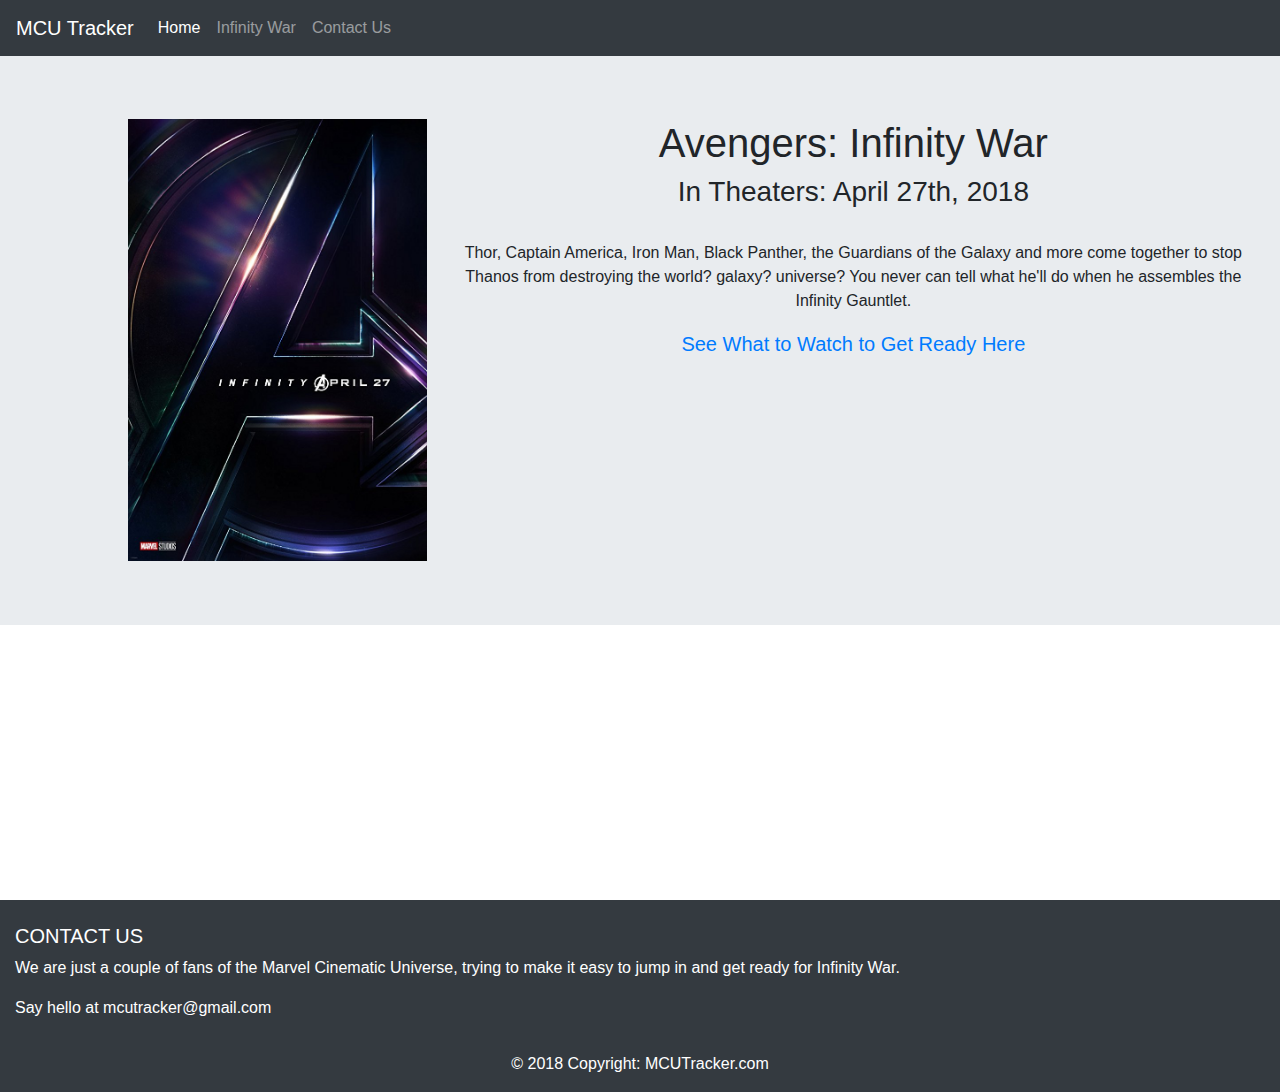
<file: index.html>
<!DOCTYPE html>
<html>

<head>
	<!-- Global site tag (gtag.js) - Google Analytics -->
	<script async src="https://www.googletagmanager.com/gtag/js?id=UA-115692729-1"></script>
	<script>
  		window.dataLayer = window.dataLayer || [];
 	 	function gtag(){dataLayer.push(arguments);}
 	 	gtag('js', new Date());

 	 	gtag('config', 'UA-115692729-1');
	</script>

	<title>MCU Tracker - Your Guide to the Marvel Cinematic Universe</title>

	<link rel="stylesheet" href="https://maxcdn.bootstrapcdn.com/bootstrap/4.0.0/css/bootstrap.min.css" integrity="sha384-Gn5384xqQ1aoWXA+058RXPxPg6fy4IWvTNh0E263XmFcJlSAwiGgFAW/dAiS6JXm" crossorigin="anonymous">
	<link rel="stylesheet" type="text/css" href="css/main.css">
	<link rel="stylesheet" type="text/css" href="css/outfit.css">

</head>

<body>
	<header>
		<nav class="navbar fixed-top navbar-expand-sm navbar-dark bg-dark justify-content-between">
			<a class="navbar-brand" href="#">MCU Tracker</a>
			  <button class="navbar-toggler" type="button" data-toggle="collapse" data-target="#navbarSupportedContent" aria-controls="navbarSupportedContent" aria-expanded="false" aria-label="Toggle navigation">
    			<span class="navbar-toggler-icon"></span>
  			</button>

  			<div class="collapse navbar-collapse" id="navbarSupportedContent">
				<ul class="navbar-nav mr-auto">
      				<li class="nav-item active">
        				<a class="nav-link" href="index.html">Home<span class="sr-only">(current)</span></a>
      				</li>
      				<li class="nav-item">
        				<a class="nav-link" href="infinitywar.html">Infinity War</a>
  					</li>
  					<li class="nav-item">
        				<a class="nav-link" href="#contactUs">Contact Us</a>
  					</li>
  				</ul>
			</div>
		</nav>
	</header>

	<div class= "container-fluid clearfix">
		<div class="row main">
			<div class="col outfit clearfix">
				<div class="row">
					<div class="col clearfix">
						<div class="row jumbotron jumbotron-fluid">
							<div class="col-4 art">
								<img src="img/InfinityWar.jpg" alt="Infinity War Teaser Poster">
							</div>
  							<div class="col">
   								 <h1 class="display-5">Avengers: Infinity War</h1>
   								 <h3 class="display-5">In Theaters: April 27th, 2018</h3>
   								 	<br />
   								 <p>
   								 	Thor, Captain America, Iron Man, Black Panther, the Guardians of the Galaxy and more come together to stop Thanos from destroying the world? galaxy? universe? You never can tell what he'll do when he assembles the Infinity Gauntlet.
   								 </p>
   								 <a class="lead" href="infinitywar.html">See What to Watch to Get Ready Here</a>
  							</div>
						</div>
					</div>
				</div>		
			</div>
		</div>
	</div>
	<footer class="page-footer bg-dark pt-4" id="contactUs">
		<div class="container-fluid text-center text-md-left">
			<div class="row">
				<div class="col">
					<h5 class="text-uppercase">Contact Us</h5>
					<p>We are just a couple of fans of the Marvel Cinematic Universe, trying to make it easy to jump in and get ready for Infinity War.</p>
					<p>Say hello at mcutracker@gmail.com</p>
				</div>
			</div>
		</div>

		<div class="footer-copyright py-3 text-center">
        © 2018 Copyright: MCUTracker.com
    	</div>
	</footer>            

	
	<script src="https://code.jquery.com/jquery-3.2.1.slim.min.js" integrity="sha384-KJ3o2DKtIkvYIK3UENzmM7KCkRr/rE9/Qpg6aAZGJwFDMVNA/GpGFF93hXpG5KkN" crossorigin="anonymous"></script>
	<script src="https://cdnjs.cloudflare.com/ajax/libs/popper.js/1.12.9/umd/popper.min.js" integrity="sha384-ApNbgh9B+Y1QKtv3Rn7W3mgPxhU9K/ScQsAP7hUibX39j7fakFPskvXusvfa0b4Q" crossorigin="anonymous"></script>
	<script src="https://maxcdn.bootstrapcdn.com/bootstrap/4.0.0/js/bootstrap.min.js" integrity="sha384-JZR6Spejh4U02d8jOt6vLEHfe/JQGiRRSQQxSfFWpi1MquVdAyjUar5+76PVCmYl" crossorigin="anonymous"></script>
	<script src="js/index.js"></script>
</body>

</html>
</file>
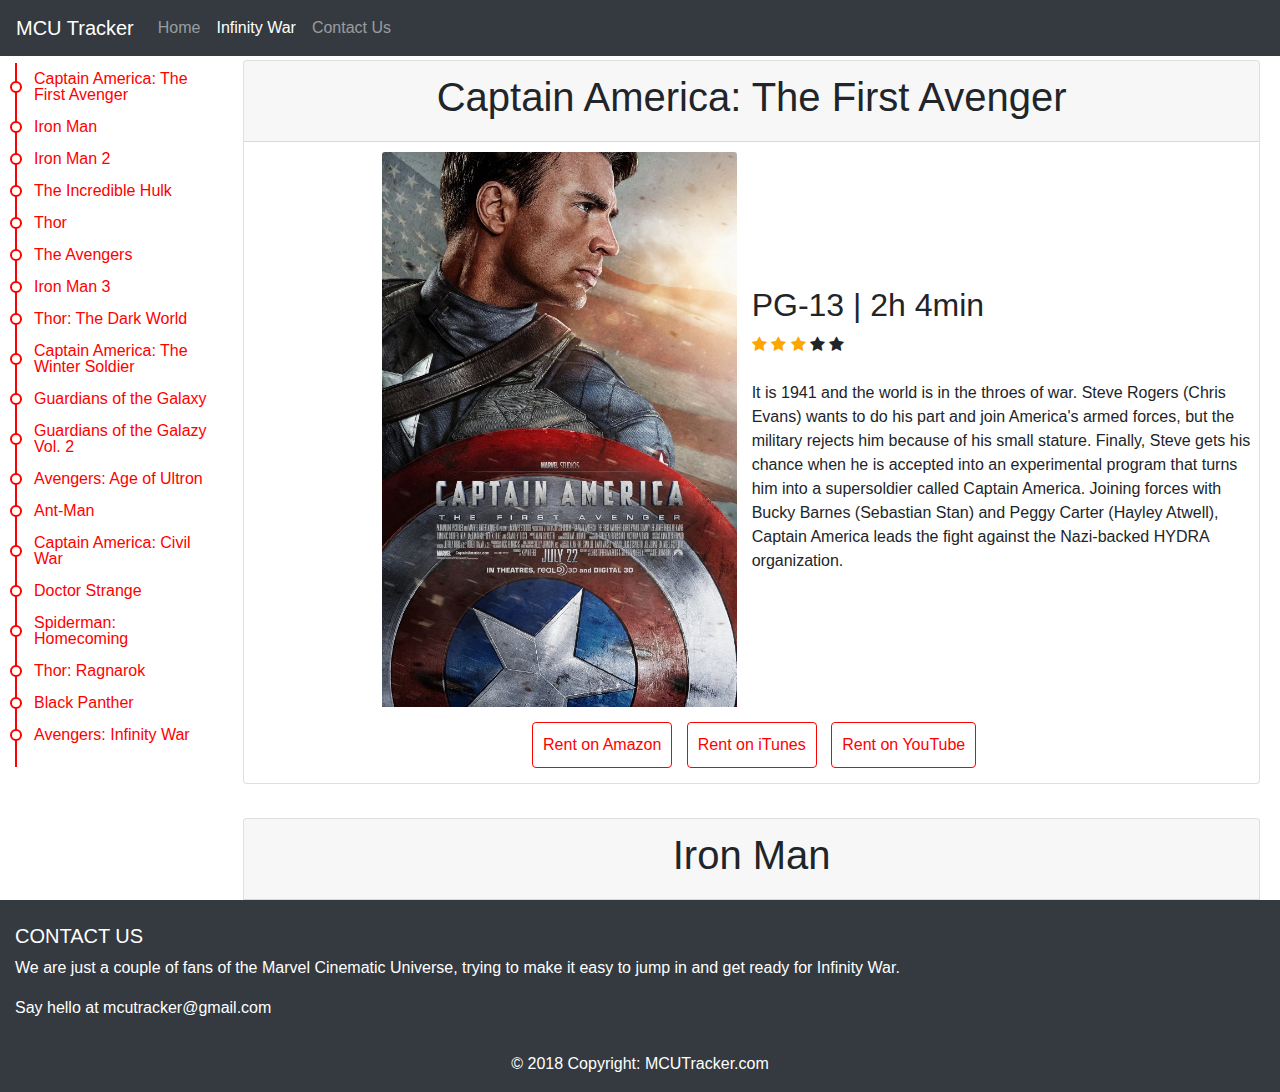
<file: infinitywar.html>
<!DOCTYPE html>
<html>

<head>
	<!-- Global site tag (gtag.js) - Google Analytics -->
	<script async src="https://www.googletagmanager.com/gtag/js?id=UA-115692729-1"></script>
	<script>
  		window.dataLayer = window.dataLayer || [];
 	 	function gtag(){dataLayer.push(arguments);}
 	 	gtag('js', new Date());

 	 	gtag('config', 'UA-115692729-1');
	</script>


	<title>MCU Tracker - Infinity War</title>

	<link rel="stylesheet" href="https://maxcdn.bootstrapcdn.com/bootstrap/4.0.0/css/bootstrap.min.css" integrity="sha384-Gn5384xqQ1aoWXA+058RXPxPg6fy4IWvTNh0E263XmFcJlSAwiGgFAW/dAiS6JXm" crossorigin="anonymous">
	<link rel="stylesheet" href="https://cdnjs.cloudflare.com/ajax/libs/font-awesome/4.7.0/css/font-awesome.min.css">
	<link rel="stylesheet" type="text/css" href="css/main.css">
	<link rel="stylesheet" type="text/css" href="css/outfit.css">
	

</head>

<body id="bootstrapOverride">
	<header>
		<nav class="navbar fixed-top navbar-expand-sm navbar-dark bg-dark justify-content-between">
			<a class="navbar-brand" href="#">MCU Tracker</a>
			  <button class="navbar-toggler" type="button" data-toggle="collapse" data-target="#navbarSupportedContent" aria-controls="navbarSupportedContent" aria-expanded="false" aria-label="Toggle navigation">
    			<span class="navbar-toggler-icon"></span>
  			</button>

  			<div class="collapse navbar-collapse" id="navbarSupportedContent">
				<ul class="navbar-nav mr-auto">
      				<li class="nav-item">
        				<a class="nav-link" href="index.html">Home<span class="sr-only">(current)</span></a>
      				</li>
      				<li class="nav-item active">
        				<a class="nav-link" href="infinitywar.html">Infinity War</a>
        				<!--Can we embed a dropdown here with the scrollspy?-->
  					</li>
  					<li class="nav-item">
        				<a class="nav-link" href="#contactUs">Contact Us</a>
  					</li>
  				</ul>
			</div>
		</nav>
	</header>

	<div class= "container-fluid clearfix">
		
		<div class="row main">
			<div class="col-sm-2 storyline bg-white">
				<nav class="navbar navbar-light bg-white">
					<nav id="navbar-storyline" class="nav nav-pills flex-column">
						<ul class="navbar-nav">
							<li>
								<a class="nav-link" href="#movie-1">Captain America: The First Avenger</a>
							</li>
							<li>
								<a class="nav-link" href="#movie-2">Iron Man</a>
							</li>
							<li>
								<a class="nav-link" href="#movie-3">Iron Man 2</a>
							</li>
							<li>
								<a class="nav-link" href="#movie-4">The Incredible Hulk</a>
							</li>
							<li>
								<a class="nav-link" href="#movie-5">Thor</a>
							</li>
							<li>
								<a class="nav-link" href="#movie-6">The Avengers</a>
							</li>
							<li>
								<a class="nav-link" href="#movie-7">Iron Man 3</a>
							</li>
							<li>
								<a class="nav-link" href="#movie-8">Thor: The Dark World</a>
							</li>
							<li>
								<a class="nav-link" href="#movie-9">Captain America: The Winter Soldier</a>
							</li>
							<li>
								<a class="nav-link" href="#movie-10">Guardians of the Galaxy</a>
							</li>
							<li>
								<a class="nav-link" href="#movie-11">Guardians of the Galazy Vol. 2</a>
							</li>
							<li>
								<a class="nav-link" href="#movie-12">Avengers: Age of Ultron</a>
							</li>
							<li>
								<a class="nav-link" href="#movie-13">Ant-Man</a>
							</li>
							<li>
								<a class="nav-link" href="#movie-14">Captain America: Civil War</a>
							</li>
							<li>
								<a class="nav-link" href="#movie-15">Doctor Strange</a>
							</li>
							<li>
								<a class="nav-link" href="#movie-16">Spiderman: Homecoming</a>
							</li>
							<li>
								<a class="nav-link" href="#movie-17">Thor: Ragnarok</a>
							</li>
							<li>
								<a class="nav-link" href="#movie-18">Black Panther</a>
							</li>
							<li>
								<a class="nav-link" href="#movie-19">Avengers: Infinity War</a>
							</li>
						</ul>
					</nav>
				</nav>
			</div>
		
			<div data-spy="scroll" data-target="#navbar-storyline" data-offset="200" class="col outfit clearfix">
				<div id="movie-1" class="card">
  					<div class="card-header"><h1 class="text-center">Captain America: The First Avenger</h1></div>
  					<div class="row">
  						<div class="col art">
  							<img class="card-img-top" src="img/captainAmerica.jpg" alt="Captain America: The First Avenger">
  						</div>
  						<div class="col affiliate align-self-center">
							<h2>PG-13 | 2h 4min</h2>
							<p class="card-text">
								<span class="fa fa-star checked"></span>
								<span class="fa fa-star checked"></span>
								<span class="fa fa-star checked"></span>
								<span class="fa fa-star"></span>
								<span class="fa fa-star"></span>
							</p>
							<br />
							<p class="card-text">It is 1941 and the world is in the throes of war. Steve Rogers (Chris Evans) wants to do his part and join America's armed forces, but the military rejects him because of his small stature. Finally, Steve gets his chance when he is accepted into an experimental program that turns him into a supersoldier called Captain America. Joining forces with Bucky Barnes (Sebastian Stan) and Peggy Carter (Hayley Atwell), Captain America leads the fight against the Nazi-backed HYDRA organization.</p>
  						</div>
  					</div>
  					<div class="card-body text-center">
    					<p class="card-text">
								<a href="https://www.amazon.com/dp/B005ZB91KY?ref=dvm_us_tvod_sl_g_TtlM|c_245295731168_m_9GEyymtJ-dc_s__" target="_blank" class="btn btn-primary">Rent on Amazon</a>
								<a href="itms://itunes.apple.com/us/movie/captain-america-the-first-avenger/id689184559" target="_blank" class="btn btn-primary">Rent on iTunes</a>
								<a href="https://www.youtube.com/watch?v=R9xgkBlrEn0" target="_blank" class="btn btn-primary">Rent on YouTube</a>
							</p>
 					</div>  				
 				</div>
  				<br />
  				<div id="movie-2" class="card">
  					<div class="card-header"><h1 class="text-center">Iron Man</h1></div>
  					<div class="row">
  						<div class="col art">
  							<img class="card-img-top" src="img/ironMan.jpeg" alt="Movie Poster for Iron Man">
  						</div>
  						<div class="col affiliate align-self-center">
							<h2>PG-13 | 2h 6min</h2>
							<p class="card-text">
								<span class="fa fa-star checked"></span>
								<span class="fa fa-star checked"></span>
								<span class="fa fa-star checked"></span>
								<span class="fa fa-star checked"></span>
								<span class="fa fa-star checked"></span>
							</p>
							<br />
							<p class="card-text">Billionaire industrialist and genius inventor, Tony Stark (Robert Downey Jr.), conduct weapons tests overseas, but terrorists kidnap him to force him to build a devastating weapon. Instead, he builds an armored suit and upends his captors. Returning to America, Stark refines the suit and uses it to combat crime and terrorism.</p>
  						</div>
  					</div>
  					<div class="card-body text-center">
    					<p class="card-text">
							<a href="https://www.amazon.com/gp/video/detail/B001FD5KJM/ref=atv_dp_pb_core?autoplay=1&t=0" target="_blank" class="btn btn-primary">Watch on Amazon</a>
							<a href="https://www.hulu.com/watch/1010471" target="_blank" class="btn btn-primary">Watch on Hulu</a>
							<a href="itms://itunes.apple.com/us/movie/iron-man/id688163154#" target="_blank" class="btn btn-primary">Rent on iTunes</a>
							<a href="https://www.youtube.com/watch?v=8OCJRbzdzaU" target="_blank" class="btn btn-primary">Rent on YouTube</a>
						</p>	
 					</div>  				
 				</div>
				<br />
				<div id="movie-3" class="card">
  					<div class="card-header"><h1 class="text-center">Iron Man 2</h1></div>
  					<div class="row">
  						<div class="col art">
  							<img class="card-img-top" src="img/ironMan2.jpg" alt="Movie Poster for Iron Man 2">
  						</div>
  						<div class="col affiliate align-self-center">
							<h2> PG-13 | 2h 4min</h2>
							<p class="card-text">
								<span class="fa fa-star checked"></span>
								<span class="fa fa-star checked"></span>
								<span class="fa fa-star checked"></span>
								<span class="fa fa-star"></span>
								<span class="fa fa-star"></span>
							</p>
							<br />
							<p class="card-text">With the world now aware that he is Iron Man, billionaire inventor Tony Stark (Robert Downey Jr.) faces pressure from all sides to share his technology with the military. He is reluctant to divulge the secrets of his armored suit, fearing the information will fall into the wrong hands. With Pepper Potts (Gwyneth Paltrow) and "Rhodey" Rhodes (Don Cheadle) by his side, Tony must forge new alliances and confront a powerful new enemy.</p>
  						</div>
  					</div>
  					<div class="card-body text-center">
    					<p class="card-text">
							<a href="https://www.amazon.com/gp/video/detail/B0040Z9H5K/ref=pd_cbs_318_1" target="_blank" class="btn btn-primary">Rent on Amazon</a>
							<a href="itms://itunes.apple.com/us/movie/iron-man-2/id688844810" target="_blank" class="btn btn-primary">Rent on iTunes</a>
							<a href="https://www.youtube.com/watch?v=LXBbCeKNn9Y" target="_blank" class="btn btn-primary">Rent on YouTube</a>
						</p>
 					</div>  				
 				</div>
 				<br />
 				<div id="movie-4" class="card">
  					<div class="card-header"><h1 class="text-center">The Incredible Hulk</h1></div>
  					<div class="row">
  						<div class="col art">
  							<img class="card-img-top" src="img/theIncredibleHulk.jpeg" alt="Movie Poster for The Incredible Hulk">
  						</div>
  						<div class="col affiliate align-self-center">
							<h2>PG-13 | 2h 15min</h2>
							<p class="card-text">
								<span class="fa fa-star checked"></span>
								<span class="fa fa-star checked"></span>
								<span class="fa fa-star checked"></span>
								<span class="fa fa-star"></span>
								<span class="fa fa-star"></span>
							</p>
							<br />
							<p class="card-text">Scientist Bruce Banner (Edward Norton) desperately seeks a cure for the gamma radiation that contaminated his cells and turned him into The Hulk. Cut off from his true love Betty Ross (Liv Tyler) and forced to hide from his nemesis, Gen. Thunderbolt Ross (William Hurt), Banner soon comes face-to-face with a new threat: a supremely powerful enemy known as The Abomination (Tim Roth).</p>
  						</div>
  					</div>
  					<div class="card-body text-center">
					<p class="card-text">
							<a href="https://www.amazon.com/dp/B001IAME78?ref=sr_1_1_acs_kn_imdb_pa_dp&qid=1520216391&sr=1-1-acs&autoplay=0" target="_blank" class="btn btn-primary">Rent on Amazon</a>
							<a href="itms://itunes.apple.com/us/movie/the-incredible-hulk/id284829497" target="_blank" class="btn btn-primary">Rent on iTunes</a>
							<a href="https://www.youtube.com/watch?v=5OPDu0hp7A8" target="_blank" class="btn btn-primary">Rent on YouTube</a>
						</p>
 					</div>  				
 				</div>
 				<br />
 				<div id="movie-5" class="card">
  					<div class="card-header"><h1 class="text-center">Thor</h1></div>
  					<div class="row">
  						<div class="col art">
  							<img class="card-img-top" src="img/Thor.jpg" alt="Movie Poster for The Incredible Hulk">
  						</div>
  						<div class="col affiliate align-self-center">
							<h2>PG-13 | 1h 55min</h2>
							<p class="card-text">
								<span class="fa fa-star checked"></span>
								<span class="fa fa-star checked"></span>
								<span class="fa fa-star checked"></span>
								<span class="fa fa-star checked"></span>
								<span class="fa fa-star"></span>
							</p>
							<br />
							<p class="card-text">As the son of Odin (Anthony Hopkins), king of the Norse gods, Thor (Chris Hemsworth) will soon inherit the throne of Asgard from his aging father. However, on the day that he is to be crowned, Thor reacts with brutality when the gods' enemies, the Frost Giants, enter the palace in violation of their treaty. As punishment, Odin banishes Thor to Earth. While Loki (Tom Hiddleston), Thor's brother, plots mischief in Asgard, Thor, now stripped of his powers, faces his greatest threat.</p>
  						</div>
  					</div>
  					<div class="card-body text-center">
    					<p class="card-text">
							<a href="https://www.amazon.com/dp/B005H9B2CE?ref=sr_1_1_acs_kn_imdb_pa_dp&qid=1520216679&sr=1-1-acs&autoplay=0" target="_blank" class="btn btn-primary">Rent on Amazon</a>
							<a href="itms://itunes.apple.com/us/movie/thor/id689209608" target="_blank" class="btn btn-primary">Rent on iTunes</a>
							<a href="https://www.youtube.com/watch?v=1dYBtiqet1k" target="_blank" class="btn btn-primary">Rent on YouTube</a>
						</p>
 					</div>  				
 				</div>
 				<br />	
 				<div id="movie-6" class="card">
  					<div class="card-header"><h1 class="text-center">The Avengers</h1></div>
  					<div class="row">
  						<div class="col art">
  							<img class="card-img-top" src="img/theAvengers.jpg" alt="Movie Poster for The Avengers">
  						</div>
  						<div class="col affiliate align-self-center">
							<h2>PG-13 | 2h 23min</h2>
							<p class="card-text">
								<span class="fa fa-star checked"></span>
								<span class="fa fa-star checked"></span>
								<span class="fa fa-star checked"></span>
								<span class="fa fa-star checked"></span>
								<span class="fa fa-star checked"></span>
							</p>
							<br />
							<p class="card-text">When Thor's evil brother, Loki (Tom Hiddleston), gains access to the unlimited power of the energy cube called the Tesseract, Nick Fury (Samuel L. Jackson), director of S.H.I.E.L.D., initiates a superhero recruitment effort to defeat the unprecedented threat to Earth. Joining Fury's "dream team" are Iron Man (Robert Downey Jr.), Captain America (Chris Evans), the Hulk (Mark Ruffalo), Thor (Chris Hemsworth), the Black Widow (Scarlett Johansson) and Hawkeye (Jeremy Renner).</p>
  						</div>
  					</div>
  					<div class="card-body text-center">
    					<p class="card-text">
							<a href="https://www.amazon.com/dp/B008NCSZQ8?ref=sr_1_1_acs_kn_imdb_pa_dp&qid=1520217391&sr=1-1-acs&autoplay=0" target="_blank" class="btn btn-primary">Rent on Amazon</a>
							<a href="itms://itunes.apple.com/us/movie/the-avengers/id533654020" target="_blank" class="btn btn-primary">Rent on iTunes</a>
							<a href="https://www.youtube.com/watch?v=W9ZnpIGvZUo" target="_blank" class="btn btn-primary">Rent on YouTube</a>
						</p>
 					</div>  				
 				</div>
 				<br />	
 				<div id="movie-7" class="card">
  					<div class="card-header"><h1 class="text-center">Iron Man 3</h1></div>
  					<div class="row">
  						<div class="col art">
  							<img class="card-img-top" src="img/ironMan3.jpg" alt="Movie Poster for Iron Man 3">
  						</div>
  						<div class="col affiliate align-self-center">
							<h2>PG-13 | 2h 10min</h2>
							<p class="card-text">
								<span class="fa fa-star checked"></span>
								<span class="fa fa-star checked"></span>
								<span class="fa fa-star checked"></span>
								<span class="fa fa-star checked"></span>
								<span class="fa fa-star"></span>
							</p>
							<br />
							<p class="card-text">Plagued with worry and insomnia since saving New York from destruction, Tony Stark (Robert Downey Jr.), now, is more dependent on the suits that give him his Iron Man persona -- so much so that every aspect of his life is affected, including his relationship with Pepper (Gwyneth Paltrow). After a malevolent enemy known as the Mandarin (Ben Kingsley) reduces his personal world to rubble, Tony must rely solely on instinct and ingenuity to avenge his losses and protect the people he loves.</p>
  						</div>
  					</div>
  					<div class="card-body text-center">
  						<p class="card-text">
								<a href="https://www.amazon.com/Iron-Man-3-Theatrical-Version/dp/B00FEHXCIG/ref=sr_1_2?s=instant-video&ie=UTF8&qid=1520217855&sr=1-2&keywords=iron+man+3&dpID=51-37KQRsdL&preST=_SY300_QL70_&dpSrc=srch" target="_blank" class="btn btn-primary">Rent on Amazon</a>
								<a href="itms://itunes.apple.com/us/movie/iron-man-3/id661107687" target="_blank" class="btn btn-primary">Rent on iTunes</a>
								<a href="https://www.youtube.com/watch?v=IA7b28MBBXo" target="_blank" class="btn btn-primary">Rent on YouTube</a>
							</p>
 					</div>  				
 				</div>
 				<br />	
 				<div id="movie-8" class="card">
  					<div class="card-header"><h1 class="text-center">Thor: The Dark World</h1></div>
  					<div class="row">
  						<div class="col art">
  							<img class="card-img-top" src="img/Thor2.jpg" alt="Movie Poster for Thor: The Dark World">
  						</div>
  						<div class="col affiliate align-self-center">
							<h2>PG-13 | 1h 52min</h2>
							<p class="card-text">
								<span class="fa fa-star checked"></span>
								<span class="fa fa-star checked"></span>
								<span class="fa fa-star checked"></span>
								<span class="fa fa-star"></span>
								<span class="fa fa-star"></span>
							</p>
							<br />
							<p class="card-text">In ancient times, the gods of Asgard fought and won a war against an evil race known as the Dark Elves. The survivors were neutralized, and their ultimate weapon -- the Aether -- was buried in a secret location. Hundreds of years later, Jane Foster (Natalie Portman) finds the Aether and becomes its host, forcing Thor (Chris Hemsworth) to bring her to Asgard before Dark Elf Malekith (Christopher Eccleston) captures her and uses the weapon to destroy the Nine Realms -- including Earth.</p>
  						</div>
  					</div>
  					<div class="card-body text-center">
  						<p class="card-text">
							<a href="https://www.amazon.com/Thor-Dark-World-Chris-Hemsworth/dp/B00IMZ2PNK/ref=sr_1_2?s=instant-video&ie=UTF8&qid=1520218420&sr=1-2&keywords=thor+the+dark+world&dpID=51A3UD1%252BvpL&preST=_SY300_QL70_&dpSrc=srch" target="_blank" class="btn btn-primary">Rent on Amazon</a>
							<a href="itms://itunes.apple.com/us/movie/thor-the-dark-world/id731796731" target="_blank" class="btn btn-primary">Rent on iTunes</a>
							<a href="https://www.youtube.com/watch?v=5V8qm-V7JuY" target="_blank" class="btn btn-primary">Rent on YouTube</a>
						</p>
 					</div>  				
 				</div>	
 				<br />	
 				<div id="movie-9" class="card">
  					<div class="card-header"><h1 class="text-center">Captain America: The Winter Soldier</h1></div>
  					<div class="row">
  						<div class="col art">
  							<img class="card-img-top" src="img/captainAmerica2.jpg" alt="Movie Poster for Captain America: The Winter Solider">
  						</div>
  						<div class="col affiliate align-self-center">
							<h2>PG-13 | 2h 16min</h2>
							<p class="card-text">
								<span class="fa fa-star checked"></span>
								<span class="fa fa-star checked"></span>
								<span class="fa fa-star checked"></span>
								<span class="fa fa-star checked"></span>
								<span class="fa fa-star"></span>
							</p>
							<br />
							<p class="card-text">After the cataclysmic events in New York with his fellow Avengers, Steve Rogers, aka Captain America (Chris Evans), lives in the nation's capital as he tries to adjust to modern times. An attack on a S.H.I.E.L.D. colleague throws Rogers into a web of intrigue that places the whole world at risk. Joining forces with the Black Widow (Scarlett Johansson) and a new ally, the Falcon, Rogers struggles to expose an ever-widening conspiracy, but he and his team soon come up against an unexpected enemy.</p>
  						</div>
  					</div>
  					<div class="card-body text-center">
    					<p class="card-text">
							<a href="https://www.amazon.com/Captain-America-Winter-Soldier-Theatrical/dp/B00NFQSW1U/ref=sr_1_2?s=instant-video&ie=UTF8&qid=1520218677&sr=1-2&keywords=captain+america+winter+soldier&dpID=51qmJ5v2PXL&preST=_SY300_QL70_&dpSrc=srch" target="_blank" class="btn btn-primary">Rent on Amazon</a>
							<a href="itms://itunes.apple.com/us/movie/captain-america-the-winter-soldier/id844668915" target="_blank" class="btn btn-primary">Rent on iTunes</a>
							<a href="https://www.youtube.com/watch?v=FNv6pxZyRL4" target="_blank" class="btn btn-primary">Rent on YouTube</a>
						</p>
 					</div>  				
 				</div>	
 				<br />	
 				<div id="movie-10" class="card">
  					<div class="card-header"><h1 class="text-center">Guardians of the Galaxy</h1></div>
  					<div class="row">
  						<div class="col art">
  							<img class="card-img-top" src="img/GuardiansoftheGalaxy.jpg" alt="Movie Poster for Guardians of the Galaxy">
  						</div>
  						<div class="col affiliate align-self-center">
							<h2>PG-13 | 2h 2min</h2>
							<p class="card-text">
								<span class="fa fa-star checked"></span>
								<span class="fa fa-star checked"></span>
								<span class="fa fa-star checked"></span>
								<span class="fa fa-star checked"></span>
								<span class="fa fa-star checked"></span>
							</p>
							<br />
							<p class="card-text">Brash space adventurer Peter Quill (Chris Pratt) finds himself the quarry of relentless bounty hunters after he steals an orb coveted by Ronan, a powerful villain. To evade Ronan, Quill is forced into an uneasy truce with four disparate misfits: gun-toting Rocket Raccoon, treelike-humanoid Groot, enigmatic Gamora, and vengeance-driven Drax the Destroyer. But when he discovers the orb's true power and the cosmic threat it poses, Quill must rally his ragtag group to save the universe.</p>
  						</div>
  					</div>
  					<div class="card-body text-center">
						<p class="card-text">
							<a href="https://www.amazon.com/Guardians-Galaxy-Theatrical-Chris-Pratt/dp/B00QROI70S/ref=sr_1_2?s=instant-video&ie=UTF8&qid=1520304748&sr=1-2&keywords=guardians+of+the+galaxy&dpID=51289Plzk4L&preST=_SY300_QL70_&dpSrc=srch" target="_blank" class="btn btn-primary">Rent on Amazon</a>
							<a href="itms://itunes.apple.com/us/movie/guardians-of-the-galaxy/id899347364" target="_blank" class="btn btn-primary">Rent on iTunes</a>
							<a href="https://www.youtube.com/watch?v=maIEaTm5gBE" target="_blank" class="btn btn-primary">Rent on YouTube</a>
						</p>
 					</div>  				
 				</div>	
 				<br />	
 				<div id="movie-11" class="card">
  					<div class="card-header"><h1 class="text-center">Guardians of the Galaxy Vol. 2</h1></div>
  					<div class="row">
  						<div class="col art">
  							<img class="card-img-top" src="img/GuardiansoftheGalaxy2.jpg" alt="Movie Poster for Guardians of the Galaxy">
  						</div>
  						<div class="col affiliate align-self-center">
							<h2>PG-13 | 2h 16min</h2>
							<p class="card-text">
								<span class="fa fa-star checked"></span>
								<span class="fa fa-star checked"></span>
								<span class="fa fa-star checked"></span>
								<span class="fa fa-star checked"></span>
								<span class="fa fa-star"></span>
							</p>
							<br />
							<p class="card-text">Peter Quill and his fellow Guardians are hired by a powerful alien race, the Sovereign, to protect their precious batteries from invaders. When it is discovered that Rocket has stolen the items they were sent to guard, the Sovereign dispatch their armada to search for vengeance. As the Guardians try to escape, the mystery of Peter's parentage is revealed.</p>
  						</div>
  					</div>
  					<div class="card-body text-center">
    					<p class="card-text">
							<a href="https://www.netflix.com/watch/80156386?trackId=13752289&tctx=0%2C0%2C2cb18d451bfda90084379e68943dfe9a5c319c7d%3A06564e1784b43fe102de419f9c21aa2f67a9bf4b" target="_blank" class="btn btn-primary">Watch on Netflix</a>
							<a href="https://www.amazon.com/Guardians-Galaxy-Vol-2-Theatrical/dp/B0716DT6G3/ref=sr_1_3?s=instant-video&ie=UTF8&qid=1520305136&sr=1-3&keywords=guardians+of+the+galaxy+vol+2&dpID=518pI8RkM1L&preST=_SY300_QL70_&dpSrc=srch" target="_blank" class="btn btn-primary">Rent on Amazon</a>
							<a href="itms://itunes.apple.com/us/movie/guardians-of-the-galaxy-vol-2/id1225848804" target="_blank" class="btn btn-primary">Rent on iTunes</a>
							<a href="https://www.youtube.com/watch?v=26BCLJ9QjHc" target="_blank" class="btn btn-primary">Rent on YouTube</a>
						</p>	
 					</div>  				
 				</div>
 				<br />	
 				<div id="movie-12" class="card">
  					<div class="card-header"><h1 class="text-center">Avengers: Age of Ultron</h1></div>
  					<div class="row">
  						<div class="col art">
  							<img class="card-img-top" src="img/Avengers2.jpg" alt="Movie Poster for Avengers: Age of Ultron">
  						</div>
  						<div class="col affiliate align-self-center">
							<h2>PG-13 | 2h 21min</h2>
							<p class="card-text">
								<span class="fa fa-star checked"></span>
								<span class="fa fa-star checked"></span>
								<span class="fa fa-star checked"></span>
								<span class="fa fa-star checked"></span>
								<span class="fa fa-star"></span>
							</p>
							<br />
							<p class="card-text">Peter Quill and his fellow Guardians are hired by a powerful alien race, the Sovereign, to protect their precious batteries from invaders. When it is discovered that Rocket has stolen the items they were sent to guard, the Sovereign dispatch their armada to search for vengeance. As the Guardians try to escape, the mystery of Peter's parentage is revealed.</p>
  						</div>
  					</div>
  					<div class="card-body text-center">
  						<p class="card-text">
							<a href="https://www.amazon.com/Marvels-Avengers-Age-Ultron-Theatrical/dp/B01133U72S/ref=sr_1_2?s=instant-video&ie=UTF8&qid=1520305472&sr=1-2&keywords=avengers+age+of+ultron&dpID=61AH0CPkJ5L&preST=_SY300_QL70_&dpSrc=srch" target="_blank" class="btn btn-primary">Rent on Amazon</a>
							<a href="itms://itunes.apple.com/us/movie/avengers-age-of-ultron/id983441161" target="_blank" class="btn btn-primary">Rent on iTunes</a>
							<a href="https://www.youtube.com/watch?v=M2ciY79mlQw" target="_blank" class="btn btn-primary">Rent on YouTube</a>
						</p>
 					</div>  				
 				</div>	
 				<br />	
 				<div id="movie-13" class="card">
  					<div class="card-header"><h1 class="text-center">Ant-Man</h1></div>
  					<div class="row">
  						<div class="col art">
  							<img class="card-img-top" src="img/Ant-Man.jpg" alt="Movie Poster for Ant-Man">
  						</div>
  						<div class="col affiliate align-self-center">
							<h2>PG-13 | 1h 57min</h2>
							<p class="card-text">
								<span class="fa fa-star checked"></span>
								<span class="fa fa-star checked"></span>
								<span class="fa fa-star checked"></span>
								<span class="fa fa-star checked"></span>
								<span class="fa fa-star"></span>
							</p>
							<br />
							<p class="card-text">Forced out of his own company by former protégé Darren Cross, Dr. Hank Pym (Michael Douglas) recruits the talents of Scott Lang (Paul Rudd), a master thief just released from prison. Lang becomes Ant-Man, trained by Pym and armed with a suit that allows him to shrink in size, possess superhuman strength and control an army of ants. The miniature hero must use his new skills to prevent Cross, also known as Yellowjacket, from perfecting the same technology and using it as a weapon for evil.</p>
  						</div>
  					</div>
  					<div class="card-body text-center">
  						<p class="card-text">
							<a href="https://www.amazon.com/Ant-Man-Plus-Bonus-Features-Paul/dp/B011DHP3GY/ref=sr_1_2?s=instant-video&ie=UTF8&qid=1520305779&sr=1-2&keywords=ant+man&dpID=51-Euzx0CBL&preST=_SY300_QL70_&dpSrc=srch" target="_blank" class="btn btn-primary">Rent on Amazon</a>
							<a href="itms://itunes.apple.com/us/movie/ant-man/id1012788984" target="_blank" class="btn btn-primary">Rent on iTunes</a>
							<a href="https://www.youtube.com/watch?v=IkrfpsjTJzo" target="_blank" class="btn btn-primary">Rent on YouTube</a>
						</p>
 					</div>  				
 				</div>
 				<br />	
 				<div id="movie-14" class="card">
  					<div class="card-header"><h1 class="text-center">Captain America: Civil War</h1></div>
  					<div class="row">
  						<div class="col art">
  							<img class="card-img-top" src="img/CaptainAmericaCivilWar.jpg" alt="Movie Poster for Captain America: Civil War">
  						</div>
  						<div class="col affiliate align-self-center">
							<h2>PG-13 | 2h 27min</h2>
							<p class="card-text">
								<span class="fa fa-star checked"></span>
								<span class="fa fa-star checked"></span>
								<span class="fa fa-star checked"></span>
								<span class="fa fa-star checked"></span>
								<span class="fa fa-star checked"></span>
							</p>
							<br />
							<p class="card-text">Political pressure mounts to install a system of accountability when the actions of the Avengers lead to collateral damage. The new status quo deeply divides members of the team. Captain America (Chris Evans) believes superheroes should remain free to defend humanity without government interference. Iron Man (Robert Downey Jr.) sharply disagrees and supports oversight. As the debate escalates into an all-out feud, Black Widow (Scarlett Johansson) and Hawkeye (Jeremy Renner) must pick a side.</p>
  						</div>
  					</div>
  					<div class="card-body text-center">
  						<p class="card-text">
							<a href="https://www.netflix.com/watch/80088567?trackId=13752289&tctx=0%2C0%2C2d4896579dd09f73832b575d7913923b45f21b64%3Ad919643eed91fc9baef032beb7c22d3c49462896" target="_blank" class="btn btn-primary">Watch on Netflix</a>
							<a href="https://www.amazon.com/Captain-America-Civil-War-Theatrical/dp/B01EXR6C8Y/ref=sr_1_2?s=instant-video&ie=UTF8&qid=1520305998&sr=1-2&keywords=captain+america+civil+war&dpID=51RAIFpGM8L&preST=_SY300_QL70_&dpSrc=srch" target="_blank" class="btn btn-primary">Rent on Amazon</a>
							<a href="itms://itunes.apple.com/us/movie/captain-america-civil-war/id1104040170" target="_blank" class="btn btn-primary">Rent on iTunes</a>
							<a href="https://www.youtube.com/watch?v=efBgXjbd2uQ" target="_blank" class="btn btn-primary">Rent on YouTube</a>
						</p>
 					</div>  				
 				</div>
 				<br />	
 				<div id="movie-15" class="card">
  					<div class="card-header"><h1 class="text-center">Doctor Strange</h1></div>
  					<div class="row">
  						<div class="col art">
  							<img class="card-img-top" src="img/DoctorStrange.jpg" alt="Movie Poster for Doctor Strange">
  						</div>
  						<div class="col affiliate align-self-center">
							<h2>PG-13 | 1h 55min</h2>
							<p class="card-text">
								<span class="fa fa-star checked"></span>
								<span class="fa fa-star checked"></span>
								<span class="fa fa-star checked"></span>
								<span class="fa fa-star checked"></span>
								<span class="fa fa-star checked"></span>
							</p>
							<br />
							<p class="card-text">Dr. Stephen Strange's (Benedict Cumberbatch) life changes after a car accident robs him of the use of his hands. When traditional medicine fails him, he looks for healing, and hope, in a mysterious enclave. He quickly learns that the enclave is at the front line of a battle against unseen dark forces bent on destroying reality. Before long, Strange is forced to choose between his life of fortune and status or leave it all behind to defend the world as the most powerful sorcerer in existence.</p>
  						</div>
  					</div>
  					<div class="card-body text-center">
  						<p class="card-text">
							<a href="https://www.netflix.com/watch/80108237?trackId=13752289&tctx=0%2C1%2C2d4896579dd09f73832b575d7913923b45f21b64%3Ad919643eed91fc9baef032beb7c22d3c49462896" target="_blank" class="btn btn-primary">Watch on Netflix</a>
							<a href="https://www.amazon.com/dp/B01M4QJGX2?ref=sr_1_1_acs_kn_imdb_pa_dp&qid=1520306226&sr=1-1-acs&autoplay=0" target="_blank" class="btn btn-primary">Rent on Amazon</a>
							<a href="itms://itunes.apple.com/us/movie/doctor-strange-2016/id1164294784" target="_blank" class="btn btn-primary">Rent on iTunes</a>
							<a href="https://www.youtube.com/watch?v=Bme-XHo-AA4" target="_blank" class="btn btn-primary">Rent on YouTube</a>
						</p>
 					</div>  				
 				</div>
 				<br />	
 				<div id="movie-16" class="card">
  					<div class="card-header"><h1 class="text-center">Spiderman: Homecoming</h1></div>
  					<div class="row">
  						<div class="col art">
  							<img class="card-img-top" src="img/SpidermanHomecoming.jpg" alt="Movie Poster for Doctor Strange">
  						</div>
  						<div class="col affiliate align-self-center">
							<h2>PG-13 | 2h 13min</h2>
							<p class="card-text">
								<span class="fa fa-star checked"></span>
								<span class="fa fa-star checked"></span>
								<span class="fa fa-star checked"></span>
								<span class="fa fa-star checked"></span>
								<span class="fa fa-star checked"></span>
							</p>
							<br />
							<p class="card-text">Thrilled by his experience with the Avengers, young Peter Parker returns home to live with his Aunt May. Under the watchful eye of mentor Tony Stark, Parker starts to embrace his newfound identity as Spider-Man. He also tries to return to his normal daily routine -- distracted by thoughts of proving himself to be more than just a friendly neighborhood superhero. Peter must soon put his powers to the test when the evil Vulture emerges to threaten everything that he holds dear.</p>
  						</div>
  					</div>
  					<div class="card-body text-center">
  						<p class="card-text">
							<a href="https://www.amazon.com/Spider-Man-Homecoming-Robert-Downey-Jr/dp/B073HL8JW4/ref=sr_1_2?s=instant-video&ie=UTF8&qid=1520306470&sr=1-2&keywords=spiderman+homecoming&dpID=51DzGDeaCPL&preST=_SY300_QL70_&dpSrc=srch" target="_blank" class="btn btn-primary">Rent on Amazon</a>
							<a href="itms://itunes.apple.com/us/movie/spider-man-homecoming/id1243195844" target="_blank" class="btn btn-primary">Rent on iTunes</a>
							<a href="https://www.youtube.com/watch?v=RO014qcVkJc" target="_blank" class="btn btn-primary">Rent on YouTube</a>
						</p>
 					</div>  				
 				</div>
 				<br />	
 				<div id="movie-17" class="card">
  					<div class="card-header"><h1 class="text-center">Thor: Ragnarok</h1></div>
  					<div class="row">
  						<div class="col art">
  							<img class="card-img-top" src="img/ThorRagnarok.jpg" alt="Movie Poster for Thor: Ragnarok">
  						</div>
  						<div class="col affiliate align-self-center">
							<h2>PG-13 | 2h 10min</h2>
							<p class="card-text">
								<span class="fa fa-star checked"></span>
								<span class="fa fa-star checked"></span>
								<span class="fa fa-star checked"></span>
								<span class="fa fa-star checked"></span>
								<span class="fa fa-star checked"></span>
							</p>
							<br />
							<p class="card-text">Imprisoned on the other side of the universe, the mighty Thor finds himself in a deadly gladiatorial contest that pits him against the Hulk, his former ally and fellow Avenger. Thor's quest for survival leads him in a race against time to prevent the all-powerful Hela from destroying his home world and the Asgardian civilization.</p>
  						</div>
  					</div>
  					<div class="card-body text-center">
    					<p class="card-text">
							<a href="https://www.amazon.com/Thor-Ragnarok-Content-Chris-Hemsworth/dp/B076X7F6BC/ref=sr_1_1?s=instant-video&ie=UTF8&qid=1520306632&sr=1-1&keywords=thor+ragnorak&dpID=51-kRyOKq1L&preST=_SY300_QL70_&dpSrc=srch" target="_blank" class="btn btn-primary">Rent on Amazon</a>
							<a href="itms://itunes.apple.com/us/movie/thor-ragnarok/id1298386140" target="_blank" class="btn btn-primary">Rent on iTunes</a>
							<a href="https://www.youtube.com/watch?v=P3TqyiC_P8U" target="_blank" class="btn btn-primary">Rent on YouTube</a>
						</p>
 					</div>  				
 				</div>	
 				<br />	
 				<div id="movie-18" class="card">
  					<div class="card-header"><h1 class="text-center">Black Panther</h1></div>
  					<div class="row">
  						<div class="col art">
  							<img class="card-img-top" src="img/BlackPanther.jpg" alt="Movie Poster for BlackPanther">
  						</div>
  						<div class="col affiliate align-self-center">
							<h2>PG-13 | 2h 10min</h2>
							<p class="card-text">
								<span class="fa fa-star checked"></span>
								<span class="fa fa-star checked"></span>
								<span class="fa fa-star checked"></span>
								<span class="fa fa-star checked"></span>
								<span class="fa fa-star checked"></span>
							</p>
							<br />
							<p class="card-text">After the death of his father, T'Challa returns home to the African nation of Wakanda to take his rightful place as king. When a powerful enemy suddenly reappears, T'Challa's mettle as king -- and as Black Panther -- gets tested when he's drawn into a conflict that puts the fate of Wakanda and the entire world at risk. Faced with treachery and danger, the young king must rally his allies and release the full power of Black Panther to defeat his foes and secure the safety of his people.</p>
  						</div>
  					</div>
  					<div class="card-body text-center">
    					<p class="card-text">
							<a href="https://www.fandango.com/black-panther-202991/movie-overview" target="_blank" class="btn btn-primary">See it in Theaters</a>
						</p>
 					</div>  				
 				</div>
 				<br />	
 				<div id="movie-19" class="card">
  					<div class="card-header"><h1 class="text-center">Avengers: Infinity War</h1></div>
  					<div class="row">
  						<div class="col art">
  							<img class="card-img-top" src="img/InfinityWar.jpg" alt="Movie Poster for Avengers: Infinity War">
  						</div>
  						<div class="col affiliate align-self-center">
							<h2>Coming April 27th, 2018</h2>
  					</div>				
 				</div>					
			</div>			
			</div>
		</div>
	</div>
	<footer class="page-footer bg-dark pt-4" id="contactUs">
		<div class="container-fluid text-center text-md-left">
			<div class="row">
				<div class="col">
					<h5 class="text-uppercase">Contact Us</h5>
					<p>We are just a couple of fans of the Marvel Cinematic Universe, trying to make it easy to jump in and get ready for Infinity War.</p>
					<p>Say hello at mcutracker@gmail.com</p>
				</div>
			</div>
		</div>

		<div class="footer-copyright py-3 text-center">
        © 2018 Copyright: MCUTracker.com
    	</div>
	</footer>          

	
	<script src="https://code.jquery.com/jquery-3.2.1.slim.min.js" integrity="sha384-KJ3o2DKtIkvYIK3UENzmM7KCkRr/rE9/Qpg6aAZGJwFDMVNA/GpGFF93hXpG5KkN" crossorigin="anonymous"></script>
	<script src="https://cdnjs.cloudflare.com/ajax/libs/popper.js/1.12.9/umd/popper.min.js" integrity="sha384-ApNbgh9B+Y1QKtv3Rn7W3mgPxhU9K/ScQsAP7hUibX39j7fakFPskvXusvfa0b4Q" crossorigin="anonymous"></script>
	<script src="https://maxcdn.bootstrapcdn.com/bootstrap/4.0.0/js/bootstrap.min.js" integrity="sha384-JZR6Spejh4U02d8jOt6vLEHfe/JQGiRRSQQxSfFWpi1MquVdAyjUar5+76PVCmYl" crossorigin="anonymous"></script>
	<script src="js/index.js"></script>
</body>

</html>
</file>
<file: css/main.css>
body {
	margin: 0px;
	padding: 0px;
}

header, footer {
	margin: 0px;
}

.main {
	height: calc(100vh - 55px);
	overflow: auto;
	margin-top: 65px;
	-webkit-overflow-scrolling: touch;
}

.navbar {
	padding: .5rem .5rem .5rem 1rem;
}

.card-text {
	font-size: 1.4em;
}

.navbar {
	font-size: 1.4em;
}

#navbar-storyline .nav-link {
	display: flex;
	align-items: center;
	padding: 8px;
	color: red;
	line-height: 1em;
}

#navbar-storyline ul:before {
	border-left: red 2px solid;
	position: absolute;
	display: block;
	content: " ";
	height: 100%;
	left: 5px;
}

 #bootstrapOverride a.nav-link.active {
 	background-color: red;
 	color: white;
 }

 #bootstrapOverride a.nav-link.active:before {
 	background-color: red;
 }

 #navbar-storyline .nav-link:before {
 	position: absolute;
 	border: red 2px solid;
 	border-radius: 12px;
 	left: 0px;
 	width: 12px;
 	height: 12px;
 	content: ' ';
 	background-color: white;
 }

.affiliate {
	text-align: left;
	vertical-align: middle;
}

.art {
	text-align: right;
	padding: 0px;
}

.art img {
	width: 70%;
}

div.storyline {
	margin-left: 10px;
}

.storyline {
	padding-left: 0px;
	padding-right: 0px;
	min-width: 150px;
}

.storyline img {
	width: 60%;
}

.storyline img:first-of-type {
	margin-top: 0px;
}

.storyline p {
	margin: 0;
}

.card {
	margin: 5px;
	/*border-color: red;*/
}

.card-header {
	margin-bottom: 10px;
}

.card-body {
	padding: 10px;
	padding-right: 5px;
}

.card-text {
	margin-bottom: 0px;
}

.btn {
	margin: 5px;
	font-size: 1.6em;
	padding: 10px;
	background-color: white;
	border-color: red;
	color: red;
}

.checked {
	color: orange;
}

.page-footer {
	color: white;
}

p.outfit {
	font-size: 1.4rem;
}

.clearfix:after, .clearfix:before {
     visibility: hidden;
     display: block;
     font-size: 0;
     content: " ";
     clear: both;
     height: 0;
 }

@media only screen and (min-width: 1024px){
	.btn, .navbar, .card-text, p.jumbotron {
		font-size: 1rem;
	}

	.main {
		margin-top: 55px;
	}
}
</file>
<file: css/outfit.css>
.outfit {
	text-align: center;
	height: inherit;
	overflow: auto;
	-webkit-overflow-scrolling: touch;
}

.outfit img {
	width: 90%;
}

@media only screen and (min-device-width : 1024px) {

	.outfit img {
		width: 70%;
	}

}

/*@media only screen and (min-width: 480px){

	.outfit img {
		width: 70%;
	}
}*/
</file>
